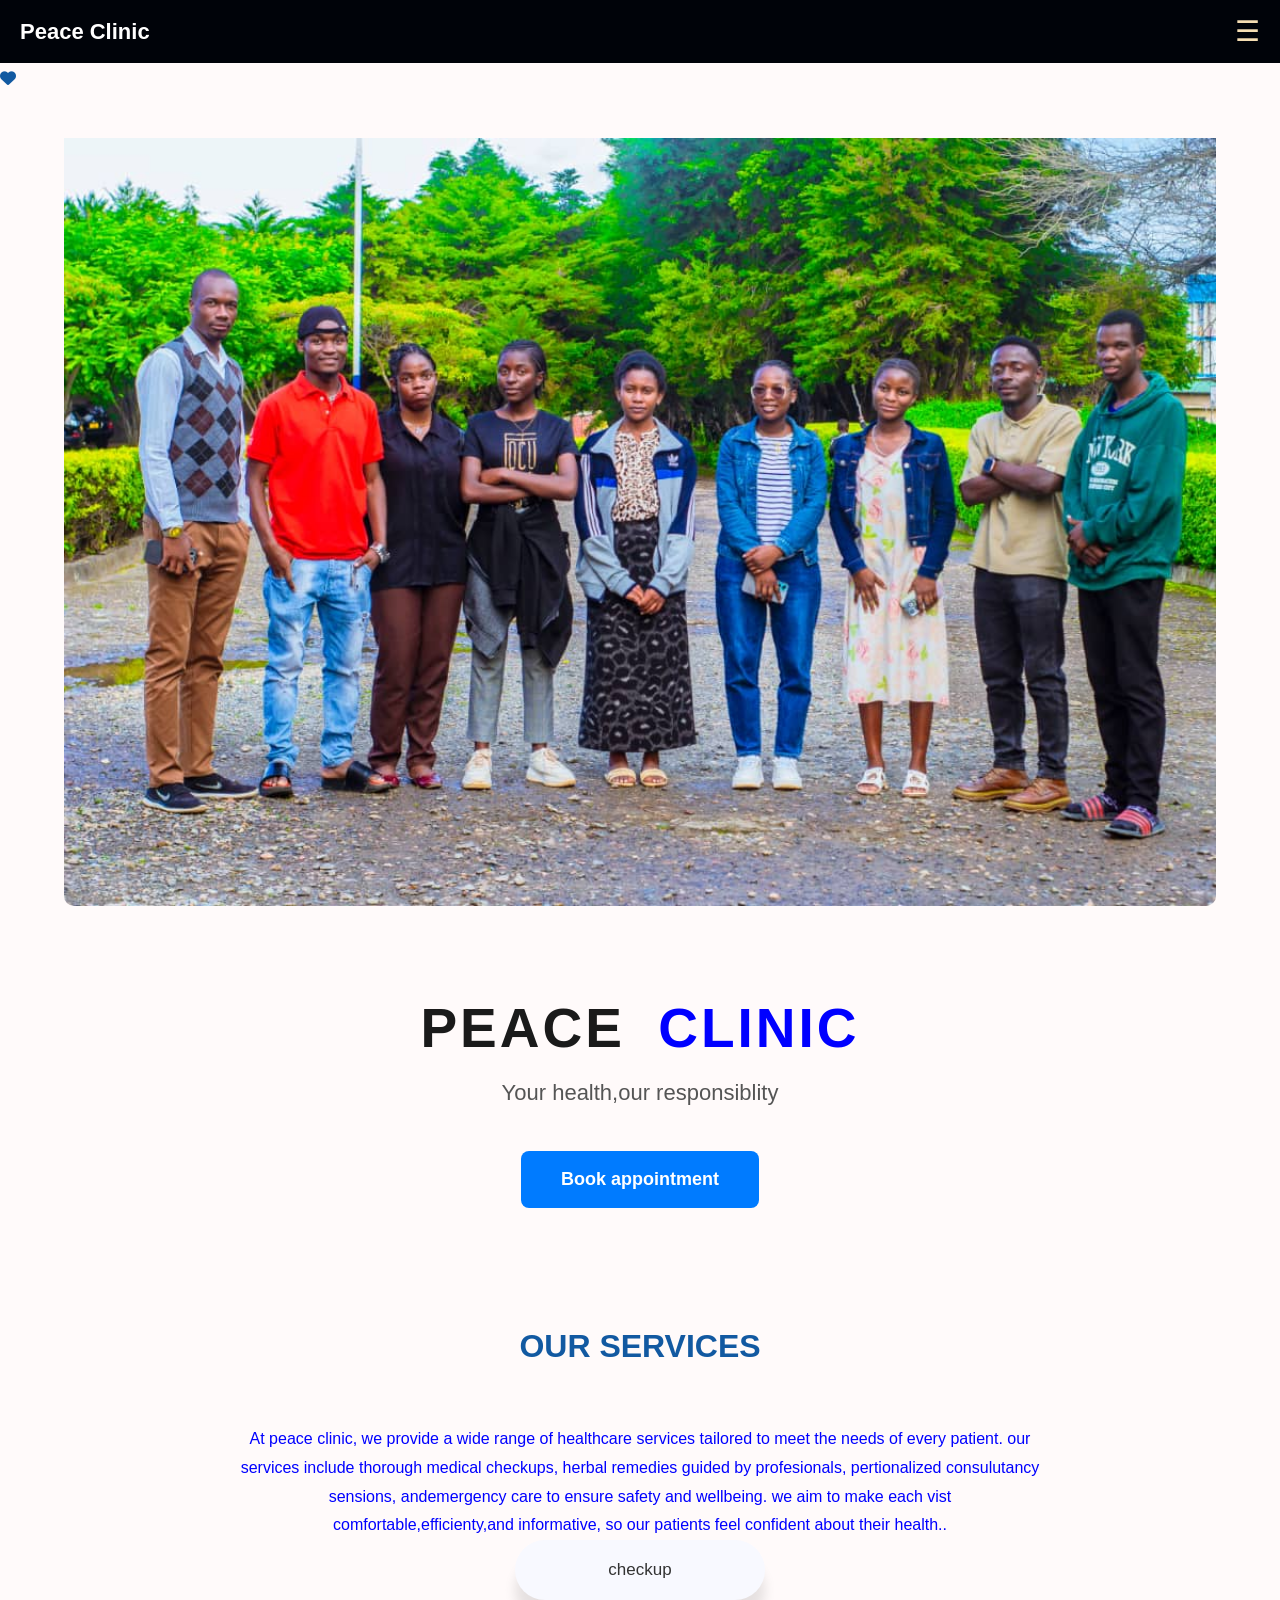
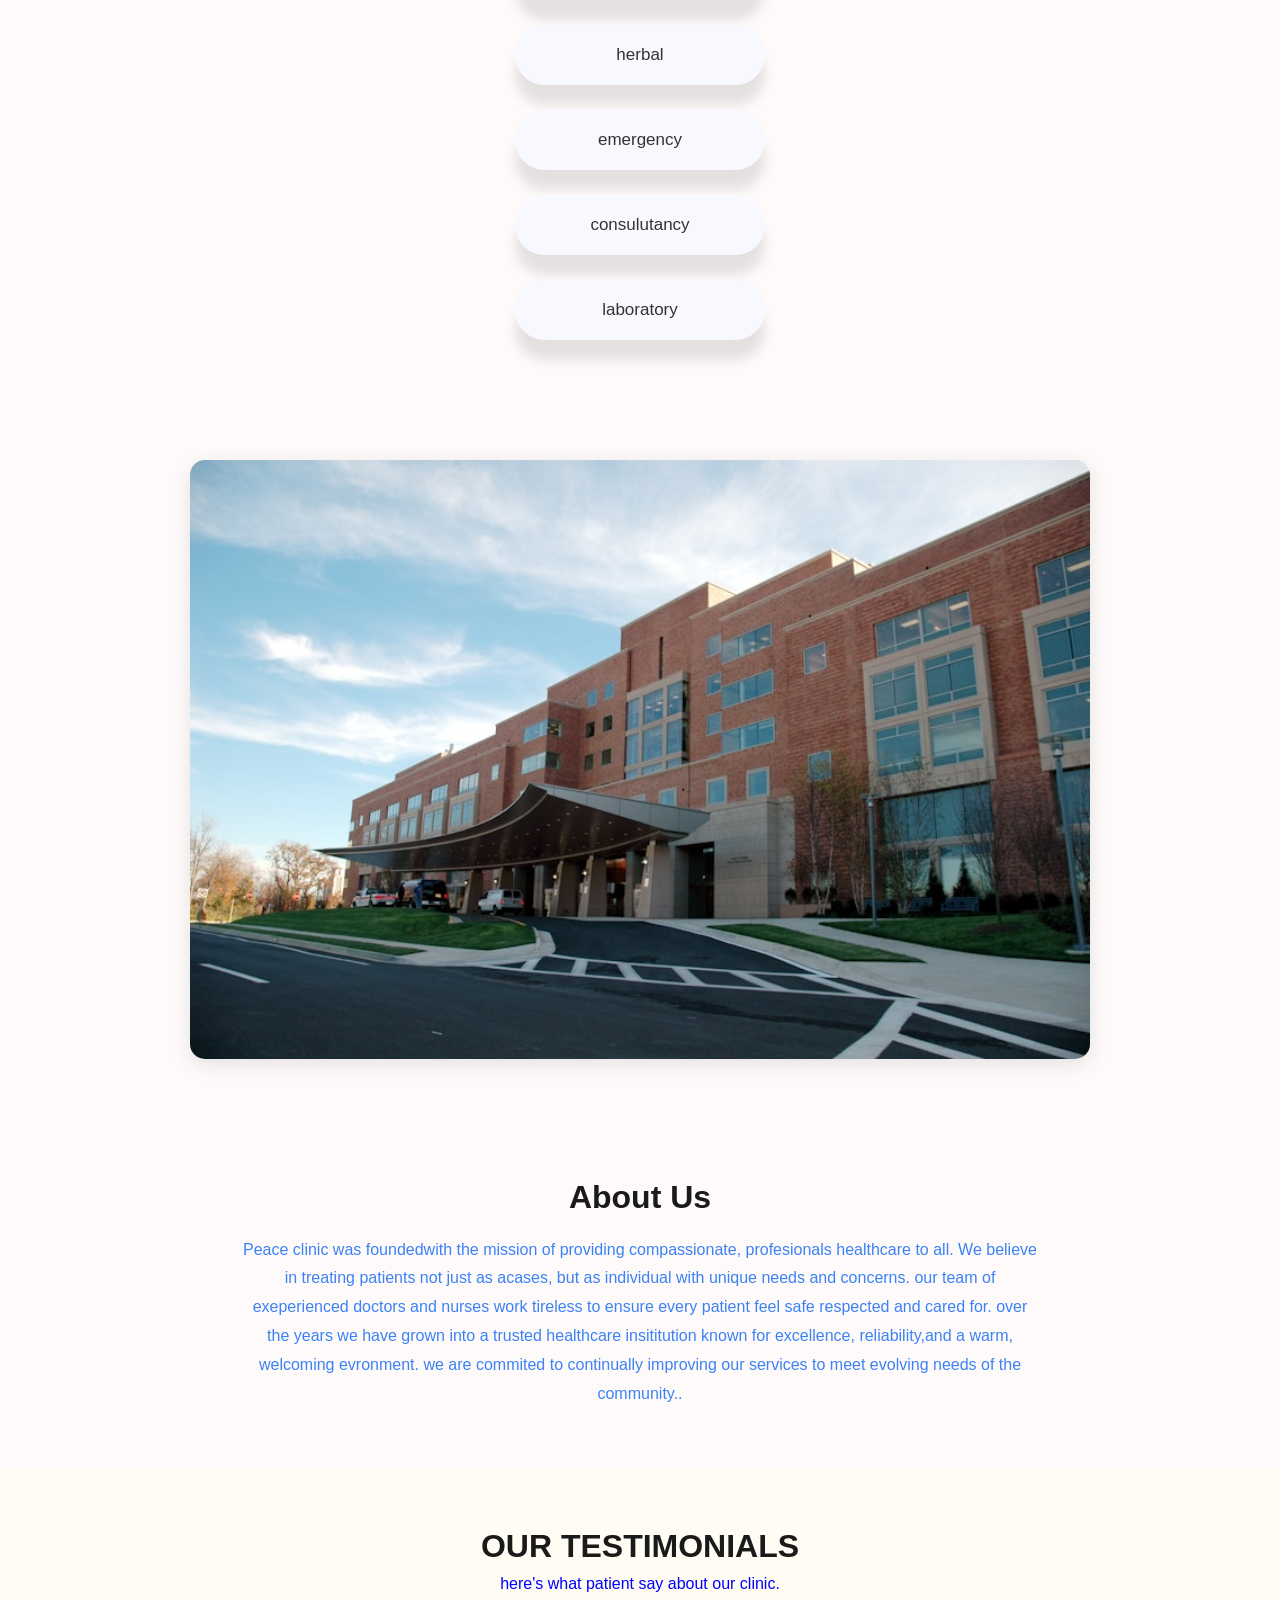
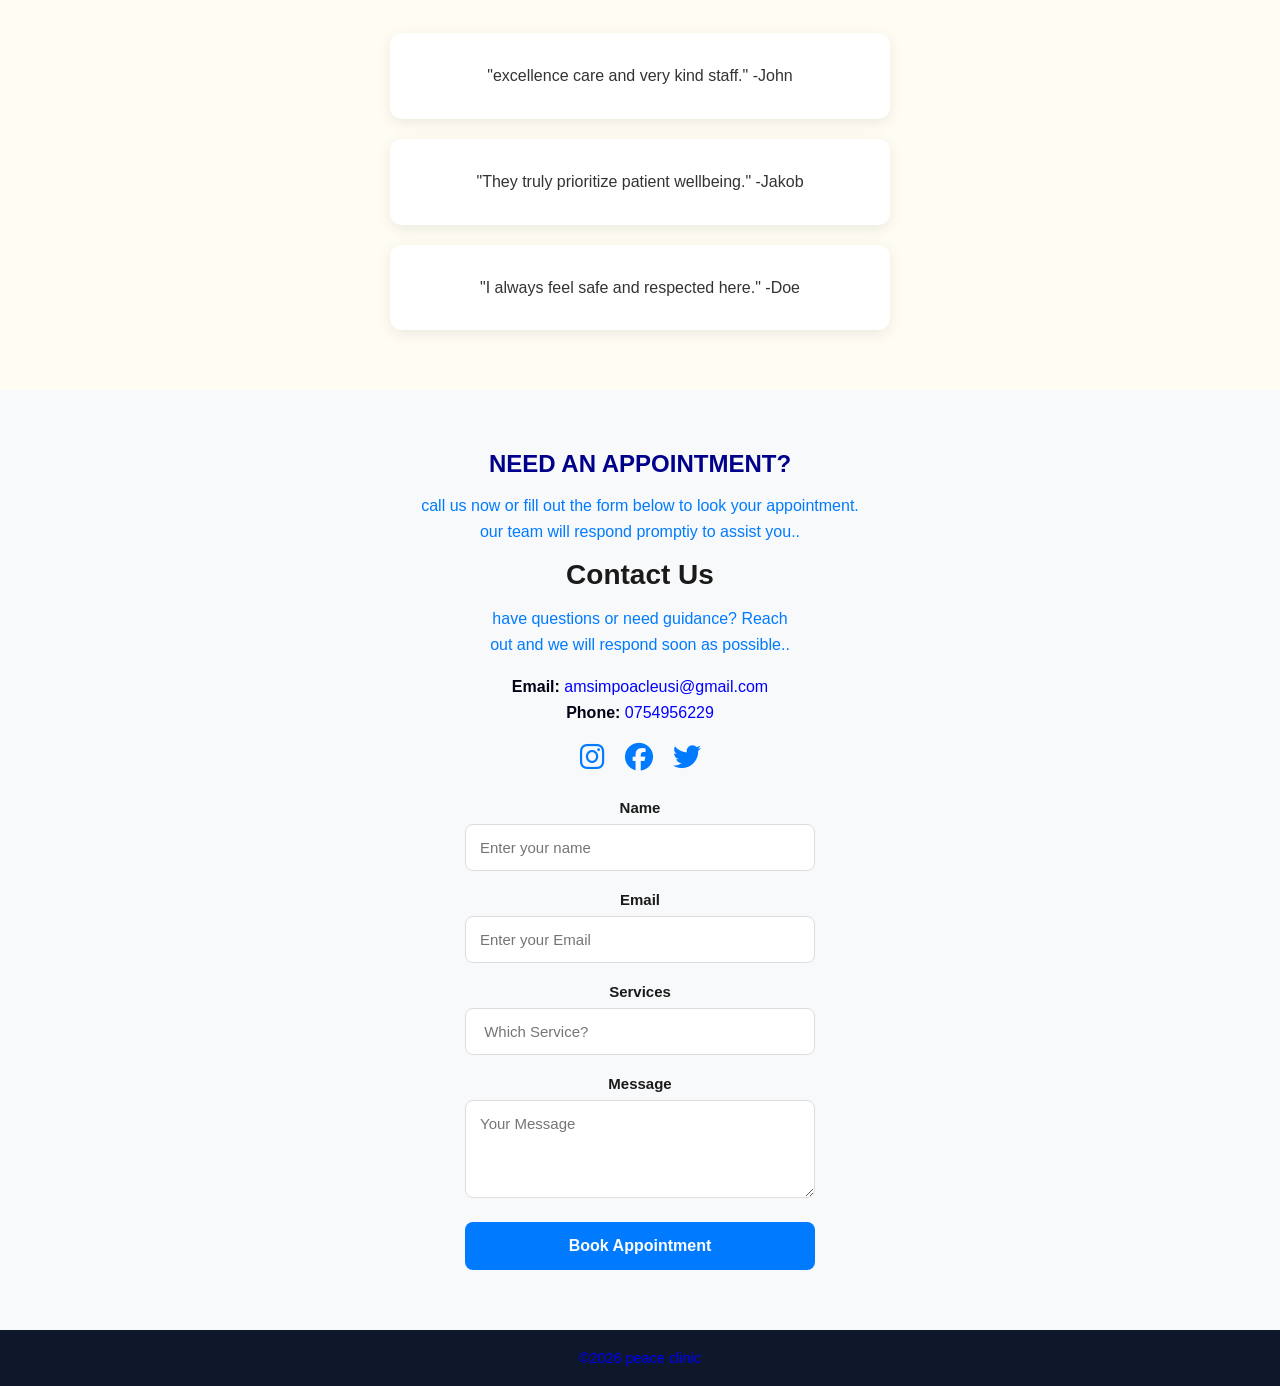
<file: index.html>
<!DOCTYPE html>
<html lang="en">
<head>
    <meta charset="UTF-8">
    <meta name="viewport" content="width=device-width, initial-scale=1.0">
    <title>PEACE CLINIC</title>
    <link rel="stylesheet"href="style.css">
    <link rel="stylesheet" href="https://cdnjs.cloudflare.com/ajax/libs/font-awesome/6.5.1/css/all.min.css">
    
</head>
<body>
    <i class="fas fa-heart"></i>
    <nav class="navbar">
        <div class="logo">Peace Clinic</div>
        <ul class="nav-links" id="navLinks">
       <li><a href="#">Home</a></li>
         <li><a href="#about">about</a></li>
        <li>  <a href="#services">services</a></li>
          <li> <a href="#contact">contact</a></li>
</ul>
<div class="menu-icon">&#9776;</div>

</div>
</nav>
    <img src="bg.jpg" alt="peace clinic team"class="hero-image">
    
    
    <div class="hero-content">
    <h1 class="main-title">
        <span class="peace">PEACE</span>
        <span class="clinic">CLINIC</span>

    </h1>
    <p class="tagline">Your health,our responsiblity</p>
    <button class="book-btn">Book appointment</button>
    </div>
    <section class="services">
        <h2>OUR SERVICES</h2>
        <p>At peace clinic, we provide a wide range of
            healthcare services tailored to meet the 
            needs of every patient. our services include thorough medical checkups,
            herbal remedies guided by profesionals, 
            pertionalized consulutancy sensions, andemergency
            care to ensure safety and wellbeing. we aim 
             to make each vist comfortable,efficienty,and informative, so 
             our patients feel confident about their health..</p>

<div class="services-container">
            <a href="#" class="service-card">checkup</a>
                <a href="#" class="service-card">herbal</a>
                <a href="#" class="service-card">emergency</a>
                <a href="#" class="service-card">consulutancy</a>
                <a href="#" class="service-card">laboratory</a>
            
    
</div>
    </section>
    <section class="clinic-image">
        <img src="mj.png" alt="peace clinic builiding">

    </section>
    <section class="about-us" id="about">
        <h2>About Us</h2>
        <p>Peace clinic was foundedwith the mission of providing
            compassionate, profesionals healthcare to all. We believe in treating
            patients not just as acases, but as individual with unique needs and concerns.
            our team of exeperienced doctors and nurses work tireless to ensure every patient feel safe 
             respected and cared for. over the years we have grown into a trusted healthcare insititution
             known for excellence, reliability,and a warm, welcoming evronment. we are commited to
              continually improving our services to meet evolving needs of the community.. 

        </p>
    </section>
    <section class="testimonials" id="testimonials">
    <h2>OUR TESTIMONIALS</h2>
    <p class="subtitle">here's what patient say about our clinic.</P>
    <div class="testimonials-container">
        <div class="testimonial-card">
            <p>"excellence care and very kind staff." -John</P>
        </div>
         <div class="testimonial-card">
            <p>"They truly prioritize patient wellbeing." -Jakob</P>
        </div>
     <div class="testimonial-card">
            <p>"I always feel safe and respected here." -Doe</P>
        </div>

    </div>
</section>
<section class="contact-section" id="contact">
    <div class="contact-container">
    <div class="appointment-box">
        <h2> NEED AN APPOINTMENT?</h2>
        <p class="blue-text">
            call us now or fill out the form below to look your appointment.<br>
            our team will respond promptiy to assist you.. 
        </p>
    </div>

<div class="contact-box">
    <h3>Contact Us</h3>
    <p class="blue-text">
        have questions or need guidance? Reach <br>
        out and we will respond 
        soon as possible.. 
    </p>
    <div class="contact-details">
        <p><strong>Email:</strong> amsimpoacleusi@gmail.com</p>
        <p><strong>Phone:</strong> 0754956229</p>
    </div>
</div>
    <div class="social-icons">
        <a href="#"><i class="fab fa-instagram"></i></a>
        <a href="#"><i class="fab fa-facebook"></i></a>
        <a href="#"><i class="fab fa-twitter"></i></a>
    </div>
</div>
<form class="contact-form">

<div class="form-group">
    <label for="name">Name</label>
    <input type="text" id="name" placeholder="Enter your name" required>
</div>
<div class="form-group">
    <label for="Email">Email</label>
    <input type="email" id="Email" placeholder="Enter your Email" required>
</div>

<div class="form-group">
    <label for="services">Services</label>
    <input type="text" id="services" placeholder=" Which Service?" required>
</div>
<div class="form-group">
    <label for="message">Message</label>
    <textarea id="message" rows="4" placeholder="Your Message"></textarea>

</div>
<button type="submit" class="btn-submit">Book Appointment</button>
</form>
</div>
</section>

<footer>
        <p>&copy;2026 peace clinic</p>
    </footer>
    
</body>
</html>
</file>
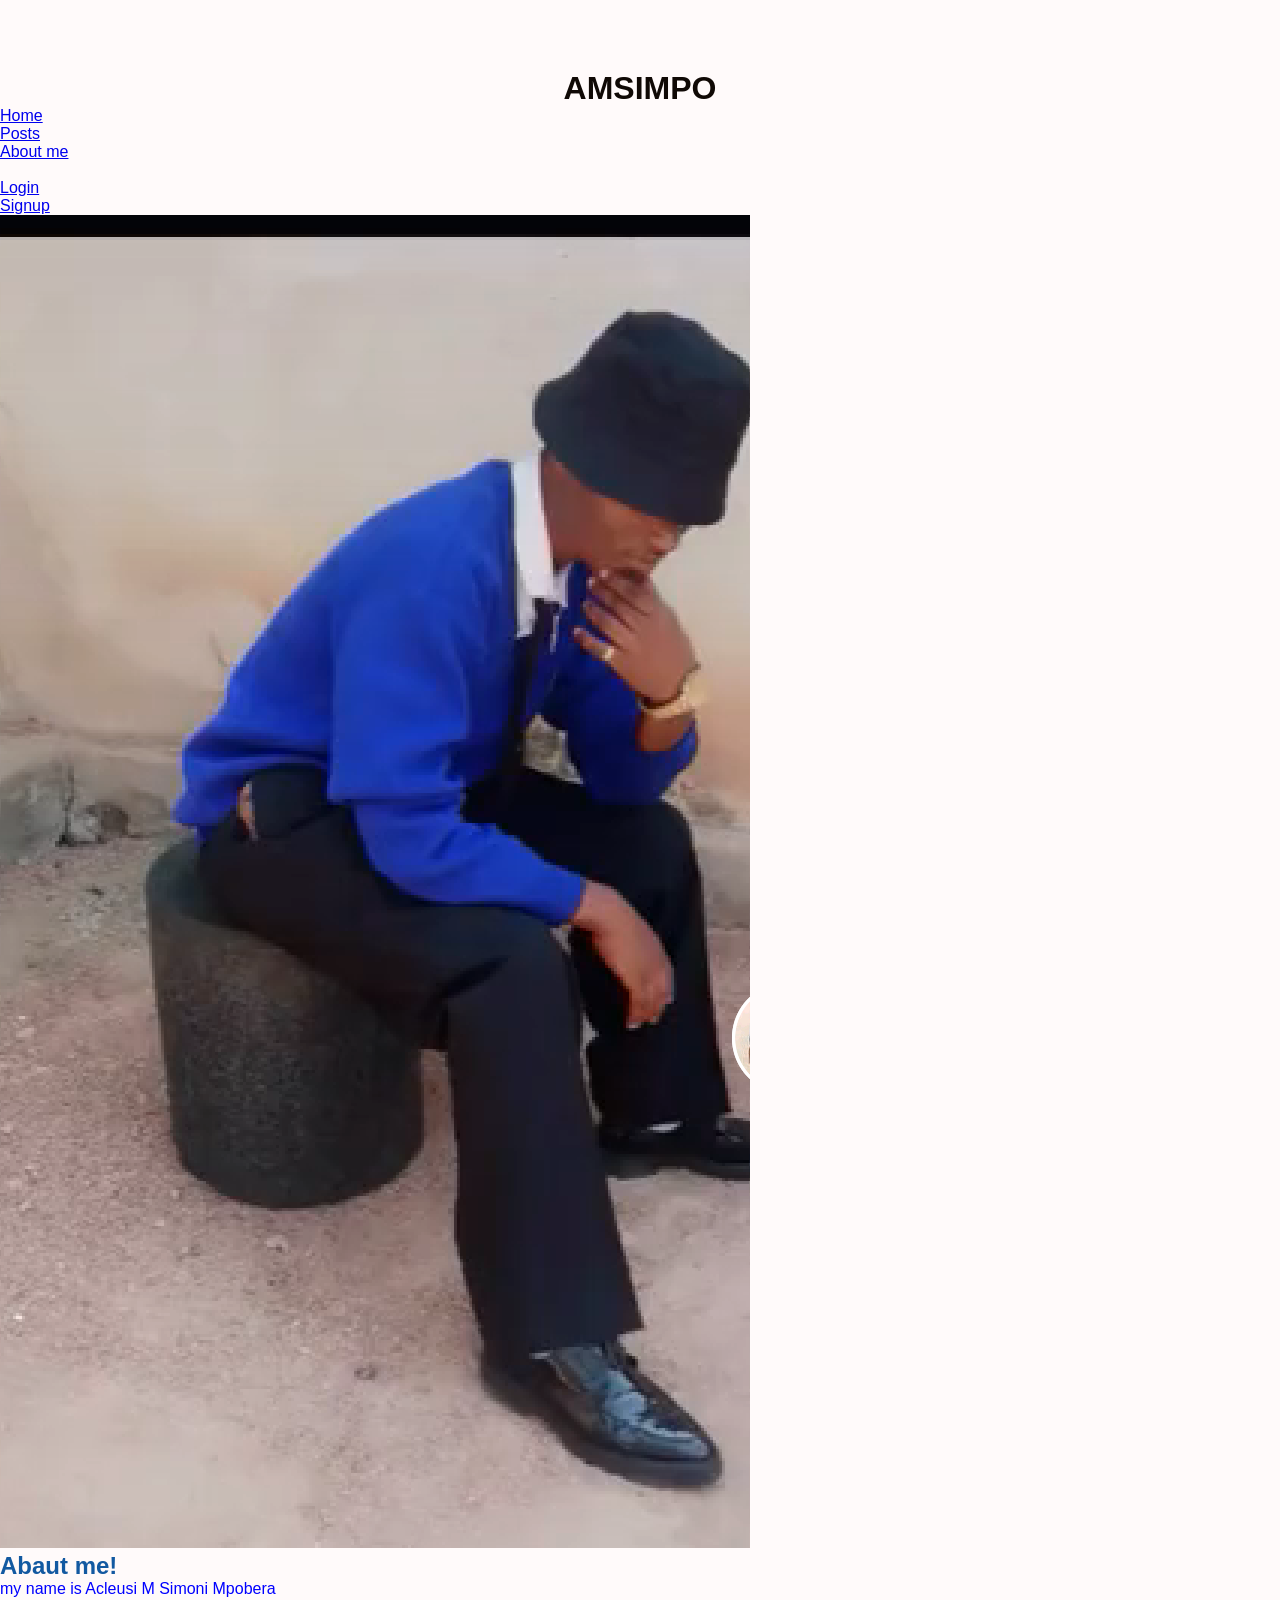
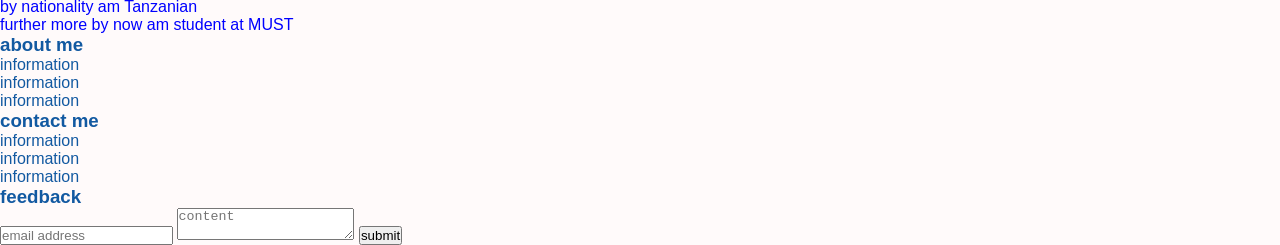
<file: about.html>
<!DOCTYPE html>
<html lang="en">
<head>
    <meta charset="UTF-8">
    <meta name="viewport" content="width=device-width, initial-scale=1.0">
    <title>HOME PAGE</title>
    <link rel="stylesheet" type="text/css" href="style.css">
</head>
<body>
    <div class="nav">
         <h1 style=" text-align: center; font-size 48px; color: hsl(25, 55%, 4%);">AMSIMPO</h1>
        <ul class="top-left-nav">
            <li><a href="Home.html">Home</a></li>
            <li><a href="Post.html">Posts</a></li>
            <li><a href="About.html" id="active">About me</a></li>
        </ul>
        <ul class="top-right-nav"><br>
            <li><a href="login.html">Login</a></li>
            <li><a href="signup.html">Signup</a></li>
        </ul>
    </div>
    <div class="main-content">
    <img src="vance photo.png" id="about-img">
    <div class="about-content">
        <h2>Abaut me!</h2>
        <p>my name is Acleusi M Simoni Mpobera<br>by nationality am Tanzanian<br> further more by now am student at MUST </p>

    </div>

    </div>
    <div class="footer">
        
    <div class="footer1">
        <h3>about me</h3>
        <ul>
            <li>information</li>
             <li>information</li>
              <li>information</li>
        </ul>
    </div>
    <div class="footer2">
        <h3>contact me</h3>
         <ul>
            <li>information</li>
             <li>information</li>
              <li>information</li>
        </ul>

    </div>
    <div class="footer3">
        <h3>feedback</h3>
<form>
    <input type="email" name="email" placeholder="email address">

    <textarea name="body" placeholder="content"></textarea>
    <button name="submit"> submit</button>
</form>
    </div>
    </div>
</body>
</html>
</file>
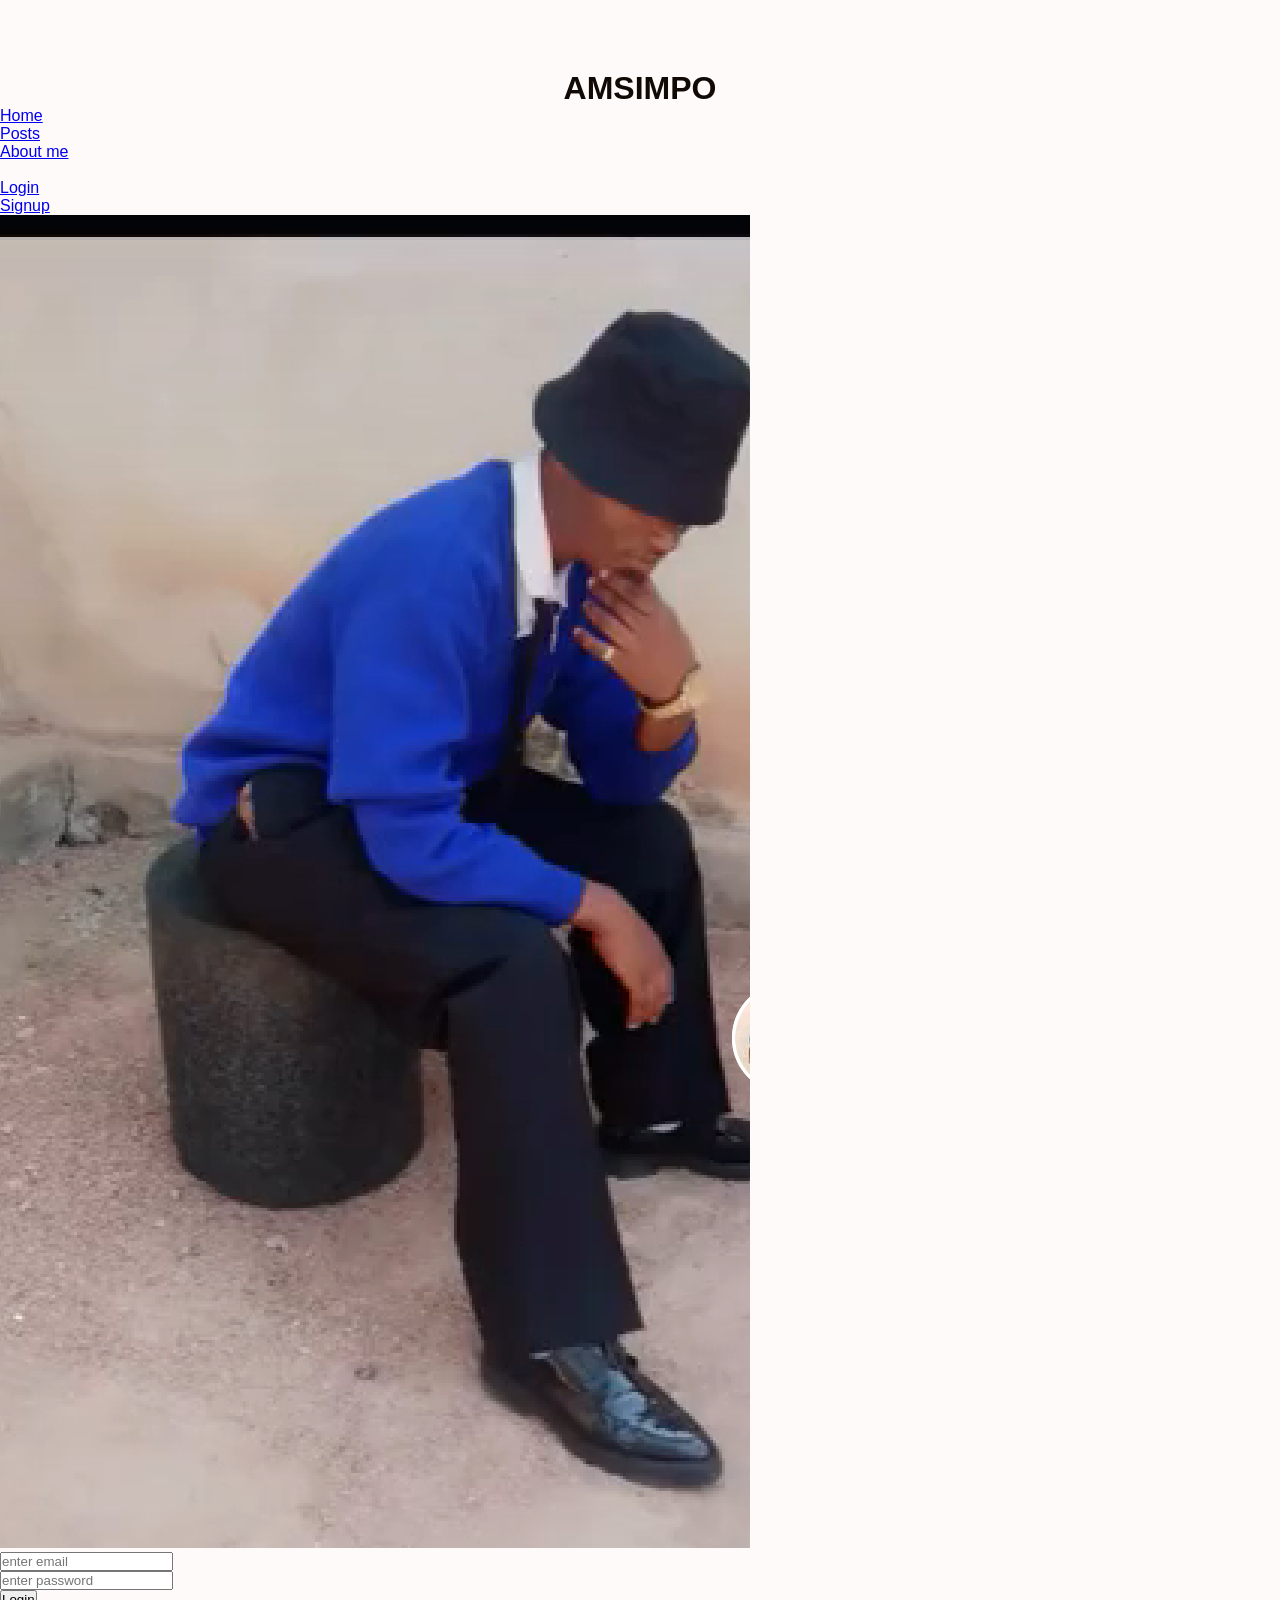
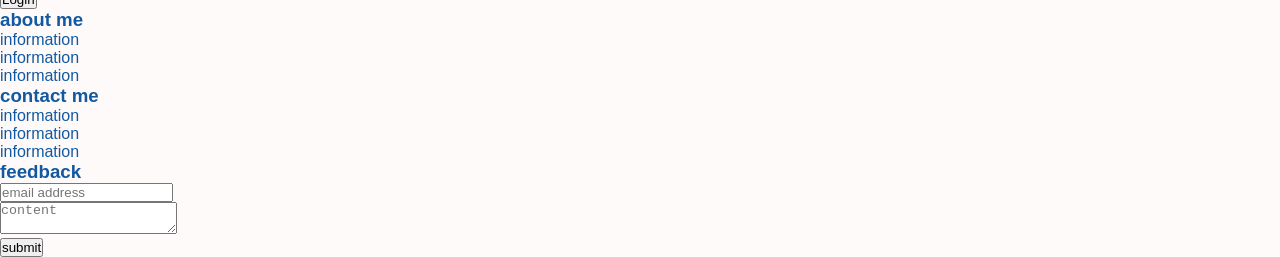
<file: login.html>
<!DOCTYPE html>
<html lang="en">
<head>
    <meta charset="UTF-8">
    <meta name="viewport" content="width=device-width, initial-scale=1.0">
    <title>HOME PAGE</title>
    <link rel="stylesheet" type="text/css" href="style.css">
</head>
<body>
    <div class="nav">
     <h1 style=" text-align: center; font-size 48px; color: hsl(25, 55%, 4%);">AMSIMPO</h1>
        <ul class="top-left-nav">
            <li><a href="Home.html">Home</a></li>
            <li><a href="Post.html">Posts</a></li>
            <li><a href="About.html">About me</a></li>
        </ul>
        <ul class="top-right-nav"><br>
            <li><a href="login.html" id="active">Login</a></li>
            <li><a href="signup.html">Signup</a></li>
        </ul>
    </div>
    <div class="main-content">
        <div class="logo-login"><img src="vance photo.png"</div>
        <div class="form">
            <form method="POST">
            <input type="email" name="email" placeholder="enter email"><br>
            <input type="password" name="password" placeholder="enter password"><br>
            <button>Login</button>
            </form>
        </div>

    </div>
    <div class="footer">
        
    <div class="footer1">
        <h3>about me</h3>
        <ul>
            <li>information</li>
             <li>information</li>
              <li>information</li>
        </ul>
    </div>
    <div class="footer2">
        <h3>contact me</h3>
         <ul>
            <li>information</li>
             <li>information</li>
              <li>information</li>
        </ul>

    </div>
    <div class="footer3">
        <h3>feedback</h3>
<form>
    <input type="email" name="email" placeholder="email address"><br>

    <textarea name="body" placeholder="content"></textarea><br>
    <button name="submit"> submit</button>
</form>
    </div>
    </div>
</body>
</html>
</file>
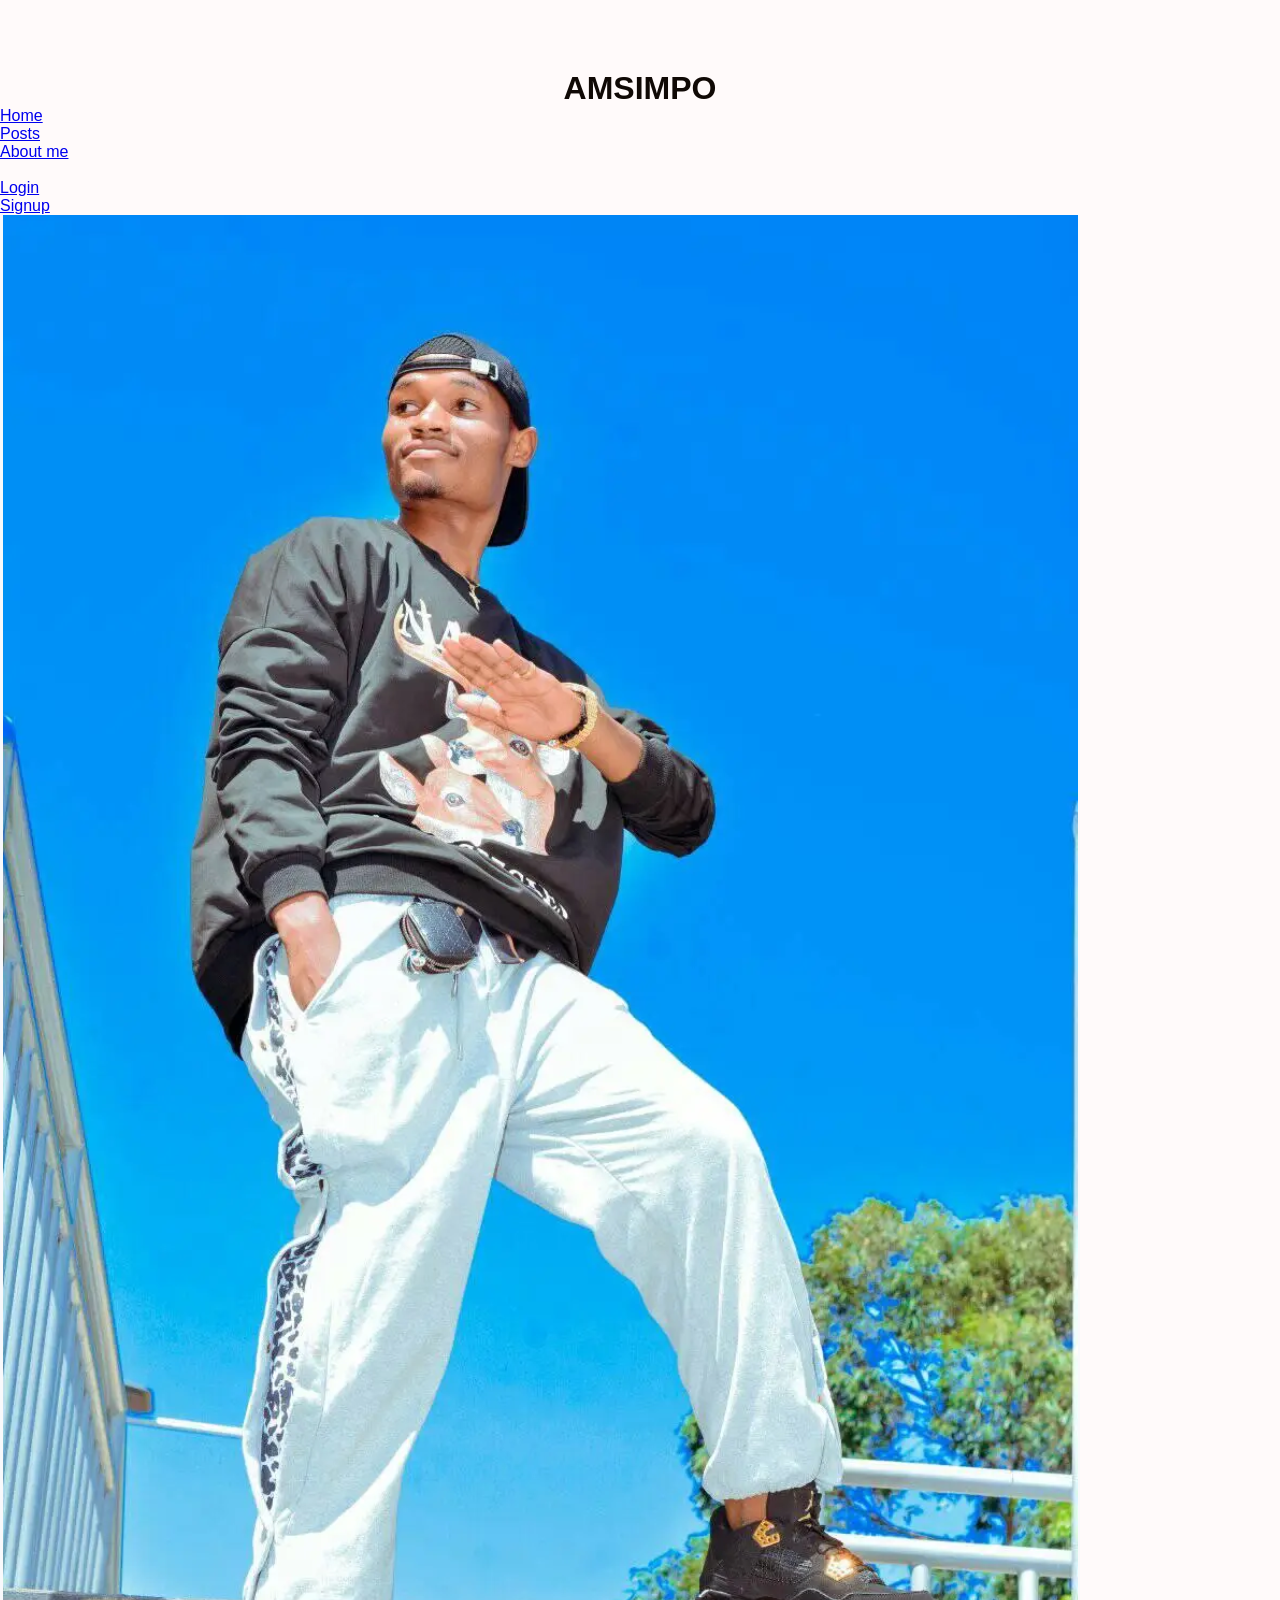
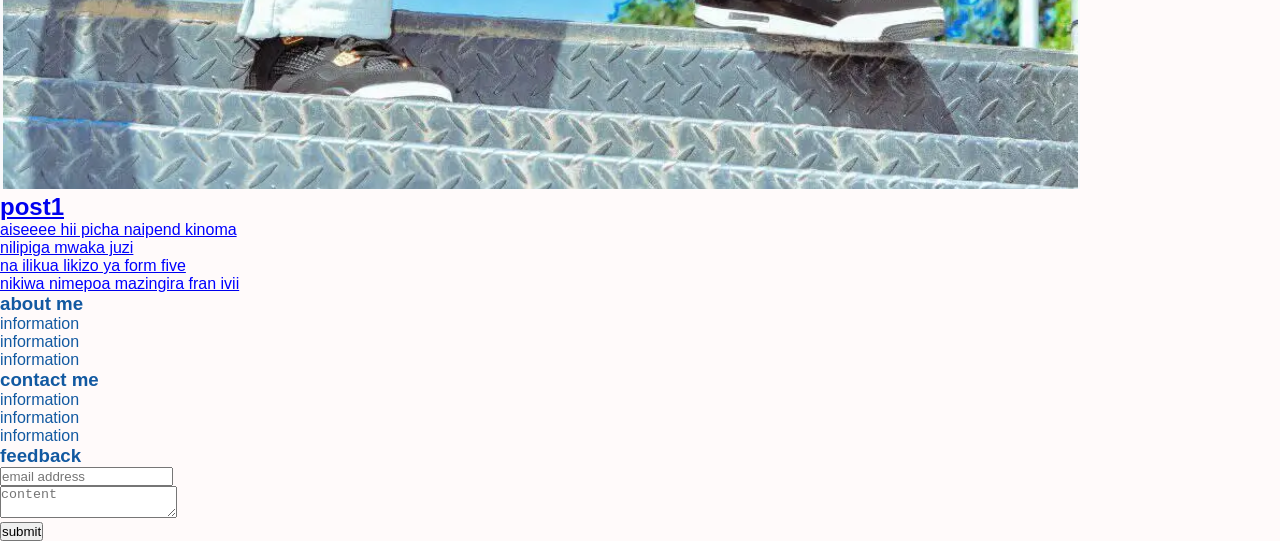
<file: post.html>
<!DOCTYPE html>
<html lang="en">
<head>
    <meta charset="UTF-8">
    <meta name="viewport" content="width=device-width, initial-scale=1.0">
    <title>HOME PAGE</title>
    <link rel="stylesheet" type="text/css" href="style.css">
</head>
<body>
    <div class="nav">
         <h1 style=" text-align: center; font-size 48px; color: hsl(25, 55%, 4%);">AMSIMPO</h1>
        <ul class="top-left-nav">
            <li><a href="Home.html">Home</a></li>
            <li><a href="Post.html"id="active">Posts</a></li>
            <li><a href="About.html">About me</a></li>
        </ul>
        <ul class="top-right-nav"><br>
            <li><a href="login.html">Login</a></li>
            <li><a href="signup.html">Signup</a></li>
        </ul>
    </div>
    <div class="main-content">
        <a href="#">
    <div class="Post">
        <img src="pg.png">
        <div class="post contact">
            <h2>post1</h2>
            <p>aiseeee hii picha naipend kinoma<br> nilipiga mwaka juzi<br> na ilikua likizo ya form five<br>nikiwa nimepoa mazingira fran ivii</p>
        </div>
    </div>
</a>
 
    </div>
    <div class="footer">
        
    <div class="footer1">
        <h3>about me</h3>
        <ul>
            <li>information</li>
             <li>information</li>
              <li>information</li>
        </ul>
    </div>
    <div class="footer2">
        <h3>contact me</h3>
         <ul>
            <li>information</li>
             <li>information</li>
              <li>information</li>
        </ul>

    </div>
    <div class="footer3">
        <h3>feedback</h3>
<form>
    <input type="email" name="email" placeholder="email address"><br>

    <textarea name="body" placeholder="content"></textarea><br>
    <button name="submit"> submit</button>
</form>
    </div>
    </div>
</body>
</html>
</file>
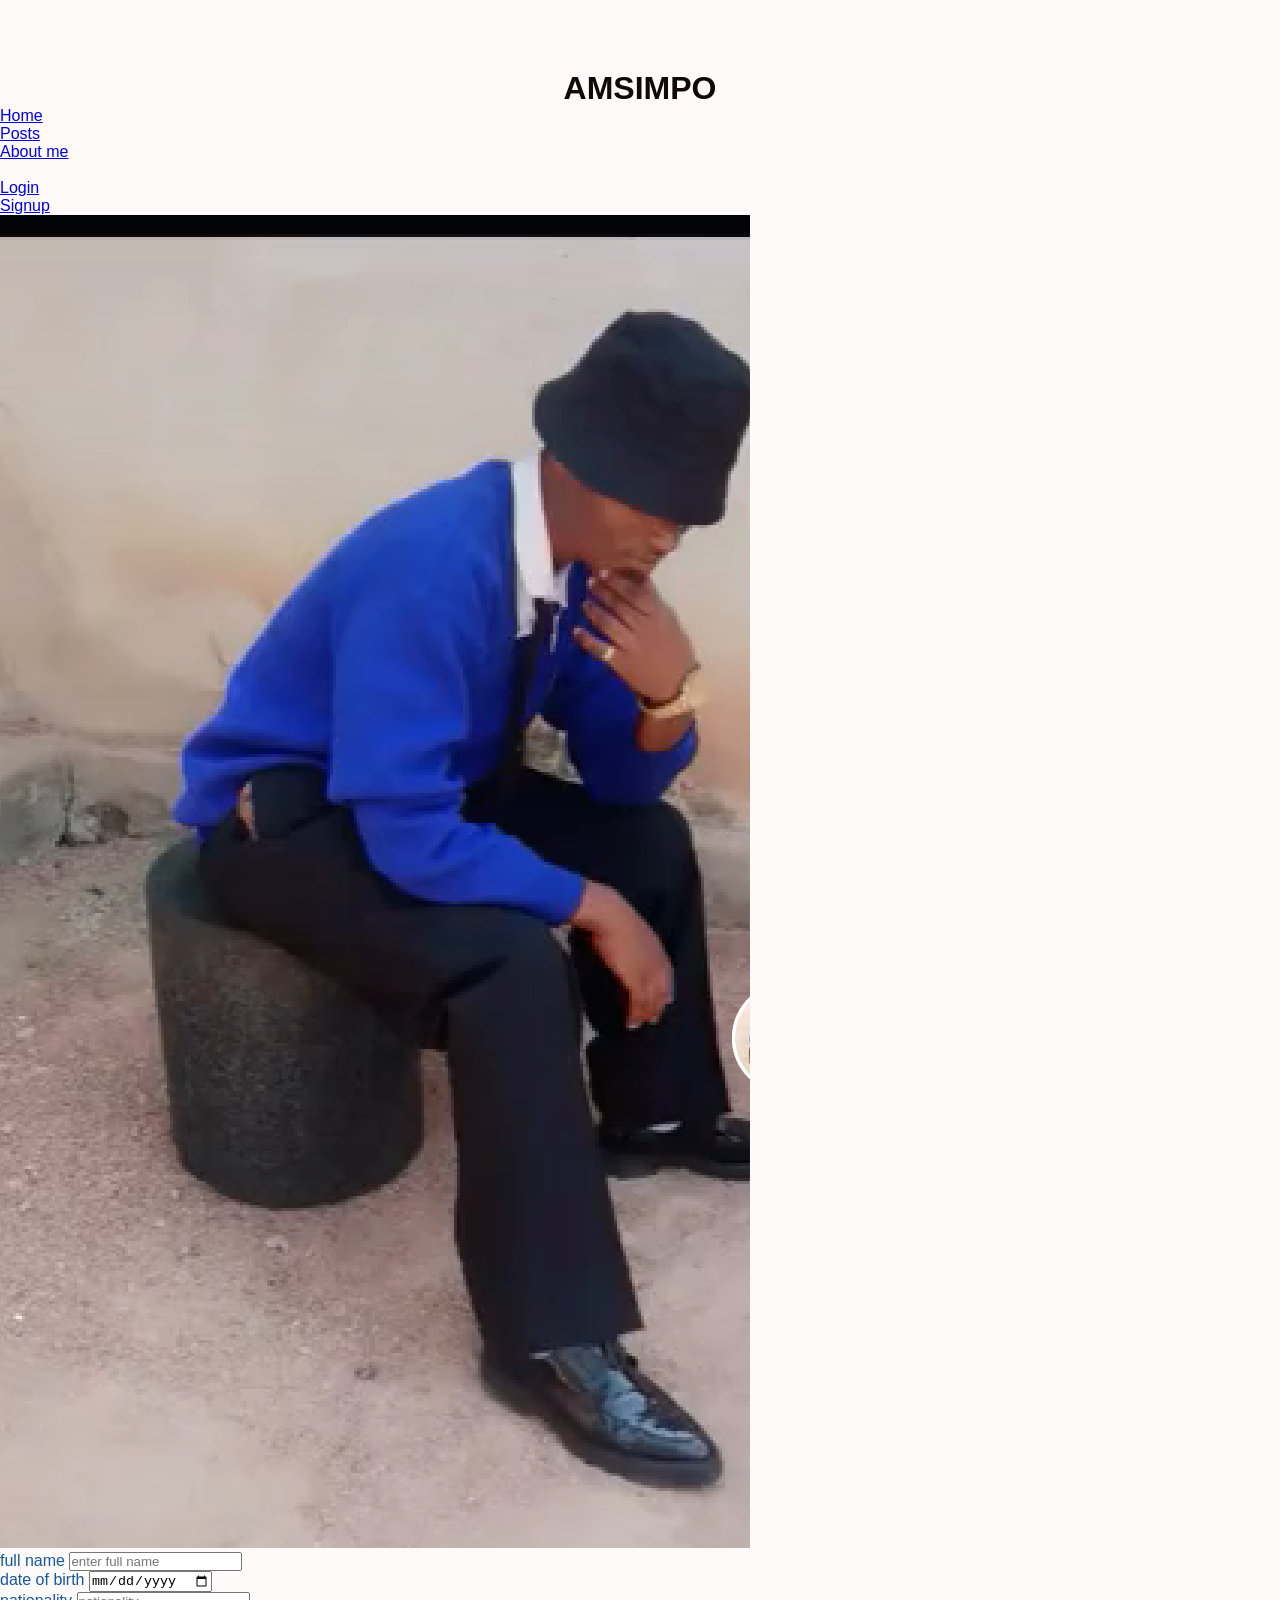
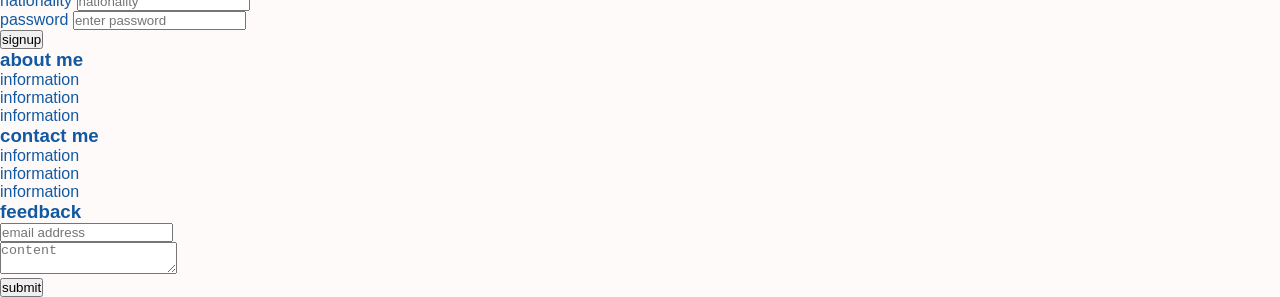
<file: signup.html>
<!DOCTYPE html>
<html lang="en">
<head>
    <meta charset="UTF-8">
    <meta name="viewport" content="width=device-width, initial-scale=1.0">
    <title>HOME PAGE</title>
    <link rel="stylesheet" type="text/css" href="style.css">
</head>
<body>
    <div class="nav">
         <h1 style=" text-align: center; font-size 48px; color: hsl(25, 55%, 4%);">AMSIMPO</h1>
        <ul class="top-left-nav">
            <li><a href="Home.html">Home</a></li>
            <li><a href="Post.html">Posts</a></li>
            <li><a href="About.html">About me</a></li>
        </ul>
        <ul class="top-right-nav"><br>
            <li><a href="login.html">Login</a></li>
            <li><a href="signup.html" id="active">Signup</a></li>
        </ul>
    </div>
    <div class="main-content">
        <div class="logo-login"><img src="vance photo.png"</div>
        <div class="form">
            <form method="POST">
                <label>full name</label>
            <input type="text" name="full name" placeholder="enter full name"><br>
            <label>date of birth</label>
            <input type="date" name="dob" placeholder="date of birth"><br>
            <label>nationality</label>
            <input type="text" name="nationality" placeholder="nationality"><br>
            <label>password</label>
            <input type="password" name="password" placeholder="enter password"><br>
            <button>signup</button>
            </form>
        </div>

    </div>
    <div class="footer">
        
    <div class="footer1">
        <h3>about me</h3>
        <ul>
            <li>information</li>
             <li>information</li>
              <li>information</li>
        </ul>
    </div>
    <div class="footer2">
        <h3>contact me</h3>
         <ul>
            <li>information</li>
             <li>information</li>
              <li>information</li>
        </ul>

    </div>
    <div class="footer3">
        <h3>feedback</h3>
<form>
    <input type="email" name="email" placeholder="email address"><br>

    <textarea name="body" placeholder="content"></textarea><br>
    <button name="submit"> submit</button>
</form>
    </div>
    </div>
</body>
</html>
</file>
<file: style.css>
* {
    margin: 0;
    padding: 0;
    box-sizing: border-box;
}

body {
    font-family: 'Arial', sans-serif;
    background: hsl(0, 100%, 99%);
    color: hsl(210, 80%, 35%);
    margin: 0;
    padding-top: 70px;
}

/* NAVBAR */
.navbar {
    background: #000309;
    color: white;
    padding: 15px 20px;
    z-index: 9999;
    display: flex;
    justify-content: space-between;
    align-items: center;
    position: fixed;
    top: 0;
    left: 0;
    width: 100%;
}
.nav-links a {
color: white;
text-decoration: none;
}
.nav-links {
    display: none;
    position: absolute;
    top: 60px;
    left: 0;
    width: 100%;
    background: #00050d;
    flex-direction: column;
    padding: 20px;
    text-align: center;
}
.nav-links.active {
    display: flex;
}

.menu-icon span {
    display: block;
    width: 25px;
    height: 3px;
    background: white;
    margin: 4px 0;
}

.logo {
    font-size: 22px;
    font-weight: bold;
}

.menu-icon {
    color: wheat;
    font-size: 28px;
    cursor: pointer;
    display: block;
}

.main-title {
    font-size: 55px;
    letter-spacing: 3px;
    margin-bottom: 20px;
    font-weight: 900;
    text-transform: uppercase;
}
.hero-image {
    width: 90%;
    height: auto;
    display: block;
    max-width: 1200px;
    margin-top: 20px;
    margin: 30px auto;
    border-radius: 10px;
    padding-top: 20px;
}
.hero-text {
    text-align: center;
    display: flex;
    flex-direction: column;
    justify-content: center;
    padding: 30PX 20PX;
    width: 100%;
    align-items: center;
    padding: 30px 20px;
}
.hero-content {
    display: flex;
    flex-direction: column;
    align-items: center;
    text-align: center;
    padding: 60px 20px;
}
.peace {
    color: #1a1a1a;
    margin-right: 15px;
}
.clinic {
    color: blue;
}
.tagline {
    font-size: 22px;
    color: #555;
    margin-bottom: 35px;
    font-weight: 400;
}

.title span {
    color: #3b82f6;
}

.subtitle {
    margin: 10px 0 20px 0;
    color: #64748b;
    font-size: 1.1rem;
}

/* BUTTON */
.book-btn{
    background: #007BFF;
    color: white;
    padding: 18px 40px;
    text-decoration: none;
    display: inline-block;
    margin-top: 10px;
    border: none;
    border-radius: 8px;
    font-size: 18px;
    font-weight: bold;
    cursor: pointer;
}

.book-btn:hover {
    background: #0056b3;
    transform: scale(1.05);
}
@media (max-width: 768px){
    .main-title{
        font-size: 40px;
        letter-spacing: 2px;
    }
    .tagline {
        font-size: 18px;
    }
    .book-btn{
        padding: 15px 30px;
        font-size: 16px;
    }
}
p{
    color: blue;
}

/* ABOUT */
.about-us {
    padding: 60px 20px;
    text-align: center;
    max-width: 900px;
    margin: 0 auto;
}

.about-us h2 {
    font-size: 32px;
    font-weight: bold;
    margin-bottom: 20px;
    color: #1a1a1a;

}


.about-us p {
    color: #3b82f6;
    line-height: 1.8;
    text-align: center;
    max-width: 800px;
    margin: 0 auto;
}

/* SERVICES */
.services {
    padding: 60px 20px;
    text-align: center;
    
}
.services p{
    text-align: center;
    max-width: 800px;
    line-height: 1.8;
    margin: 0 auto;
}

.services h2 {
    font-size: 32px;
    font-weight: bold;
    text-align: center;
    margin-bottom: 60px;
    
}
.services-container {
    display: flex;
    flex-direction: column;
    gap: 25px;
    max-width: 400px;
    margin: 0 auto;
    align-items: center;
}

.service-card {
    background: #f8f9ff;
    
    padding: 20px;
    text-decoration: none;
    border-radius: 120px;
    box-shadow: 0 20px 12px rgba(0,0,0,0.1);
    max-width: 900px;
    font-size: 17px;
    color: #333;
    transition: all 0.3s;
    font-weight: 500;
    display: block;
    width: 100%;
    text-align: center;
}
.service-card:hover{
    transform: translate(-5px);
    box-shadow: 0 8px 20px rgba(0,0,0,0.5);
    background: #007BFF;
    color: white;
}
    @media (min-width:768px) {
        .services-container{
            flex-direction: row;
            flex-wrap: wrap;
            justify-content: center;
        }
.service-card {
    width: 250px;
}
        
    }

.clinic-image {
      padding: 60px 20px;
text-align: center;

}
.clinic-image img {
    width: 90%;
    max-width: 900px;
    height: auto;
    border-radius: 15px;
    box-shadow: 0 5px 20px rgba(0,0,0,0.1);
    margin: 0 auto;
    display: block;
}
    
/* TESTIMONIALS */
.testimonials {
    padding: 60px 20px;
    text-align: center;
    background: #fefcf3;
}

.testimonials h2 {
    font-size: 32px;
    font-weight: bold;
    color: #1a1a1a;
    margin-bottom: 10px;
}
.testimonials .subtitle {
font-size: 16px;
    
    color: blue;
    margin-bottom: 40px;
}
.testimonials-container {
    display: flex;
    flex-direction: column;
    gap: 20px;
    max-width: 500px;
    margin:0 auto;
}

.testimonial-card {
    background: white;
    padding: 30px  25px;
    border-radius: 12px;
    box-shadow: 0 4px 15px rgba(0,0,0,0.08);
    
}
.testimonial-card p {
font-size: 16px;
color: #333;
line-height:  1.6;
margin: 0;
text-align: center;
}


.appointment-box h2 {
    font-size: 24px;
    font-weight: 700;
    color: darkblue;
    text-align: center;
    margin-bottom: 15px;
}


.contact-section{
    background: #f8f9fa;
    padding: 60px 20px;
    text-align: center;
}

.blue-text {
    color:#007BFF;
    font-size: 16px;
    line-height: 1.6;
    text-align: center;
    margin-bottom: 15px;
}
.contact-container {
    max-width: 500px;
    margin: 0 auto;
    text-align: center;
}
.contact-box h3 {
    font-size: 28px;
    font-weight: 700;
    color: #1a1a1a;
    margin-bottom: 15px;

}
.contact-details {
margin: 20px 0;
}
.contact-details p {
    font-size: 16px;
    color: blue;
    margin: 8px 0;
}
.contact-details strong {
    color: rgb(1, 1, 22);
}
.contact-form {
    margin-top: 20px;
    text-align: left;
    margin-top: 20PX;
    text-align: center;
}
.form-group {
margin-bottom: 20px;
}
.form-group label {
    display: block;
    font-weight: 600;
    color: #1a1a1a;
    margin-bottom: 8px;
    font-size: 15px;
}
.form-group input,
.form-group textarea {
width: 350px;
padding: 14px;
border: 1px solid #ddd;
border-radius: 8px;
font-size:  15px;
font-family: 'Arial', sans-serif;
box-sizing: border-box;
}
.form-group input:focus,
.form-group textarea:focus{
outline: none;
border-color: #007BFF;
}
.btn-submit {
    width: 350px;
    background: #007BFF;
    color: white;
    padding: 15px;
    border: none;
    border-radius: 8px;
    font-size: 16px;
    font-weight: 600;
    cursor: pointer;
    transition: 0.3s;
}
.btn-submit:hover {
    background: #0056b3;
}
/* FOOTER */
footer {
    background: #0f172a;
    color: #3b82f6;
    text-align: center;
    padding: 20px;
    font-size: 0.9rem;
}

/* SOCIAL ICONS */
.social-icons {
    display: flex;
    gap: 20px;
    margin-bottom: 25px;
    justify-content: center;
    
}

.social-icons a {
    color: #007BFF;
    font-size: 28px;
    transition: 0.3s;
    text-decoration: none;
}

.social-icons a:hover {
    color: #0056b3;
    transform: scale(1.1);
}

.social-icons .fa-instagram:hover {
    color: #E4405F;
}
.social-icons .fa-facebook:hover {
    color: #1877F2;
}
.social-icons .fa-x-twitter:hover {
    color: #ffffff;
}
.social-icons .fa-whatsapp:hover {
    color: #25D366;
}
</file>
